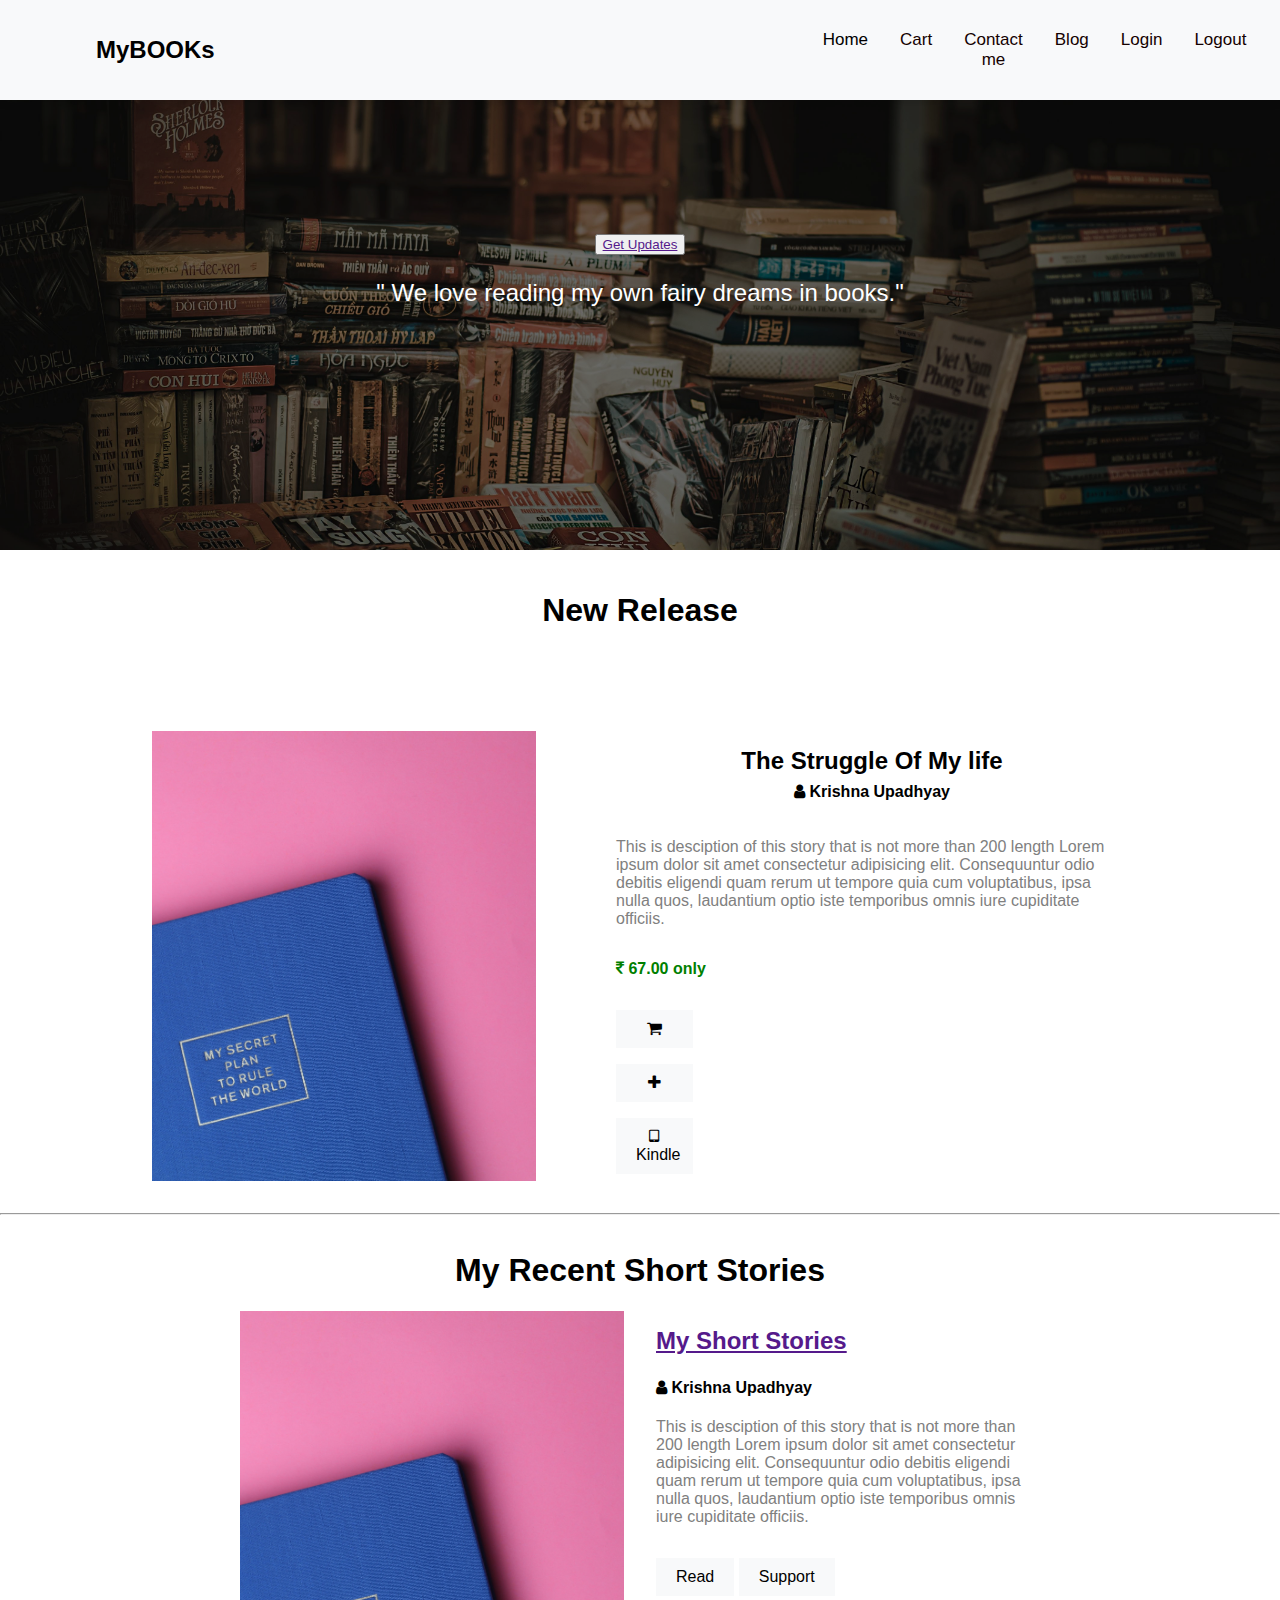
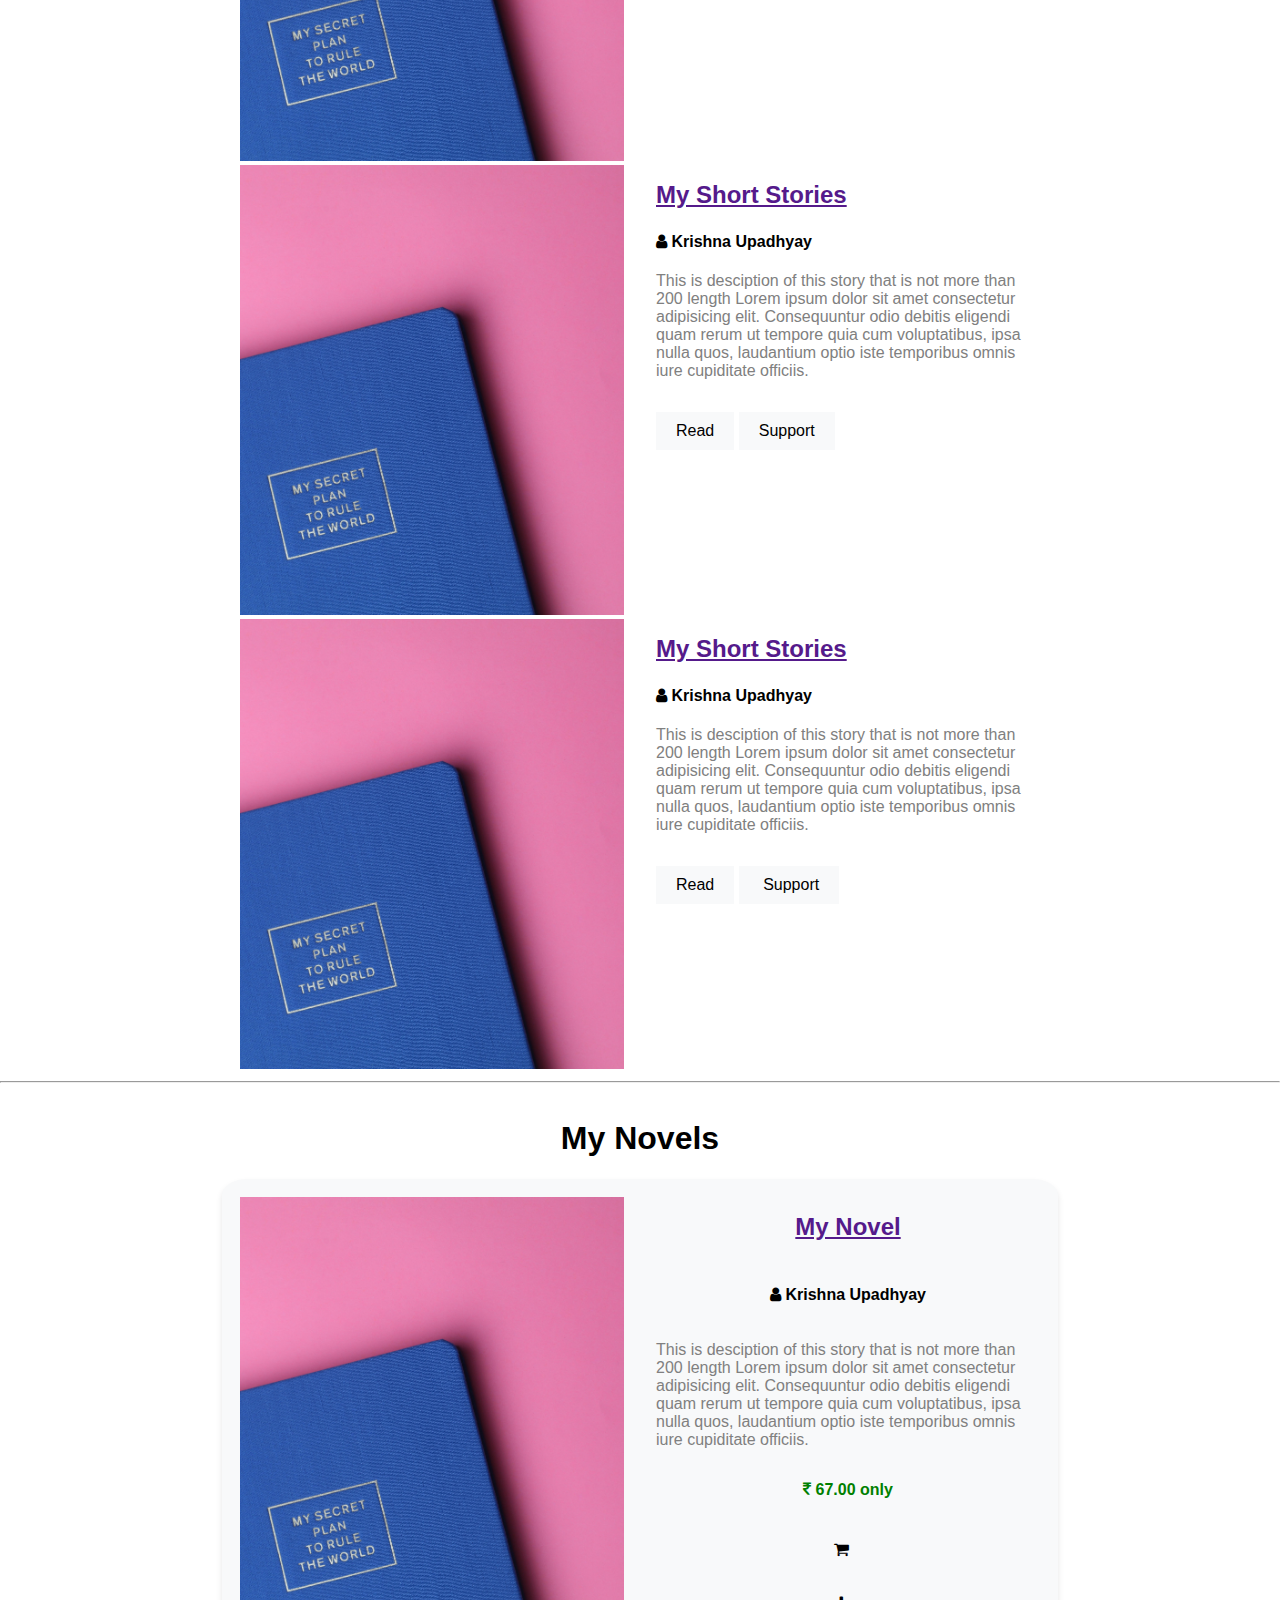
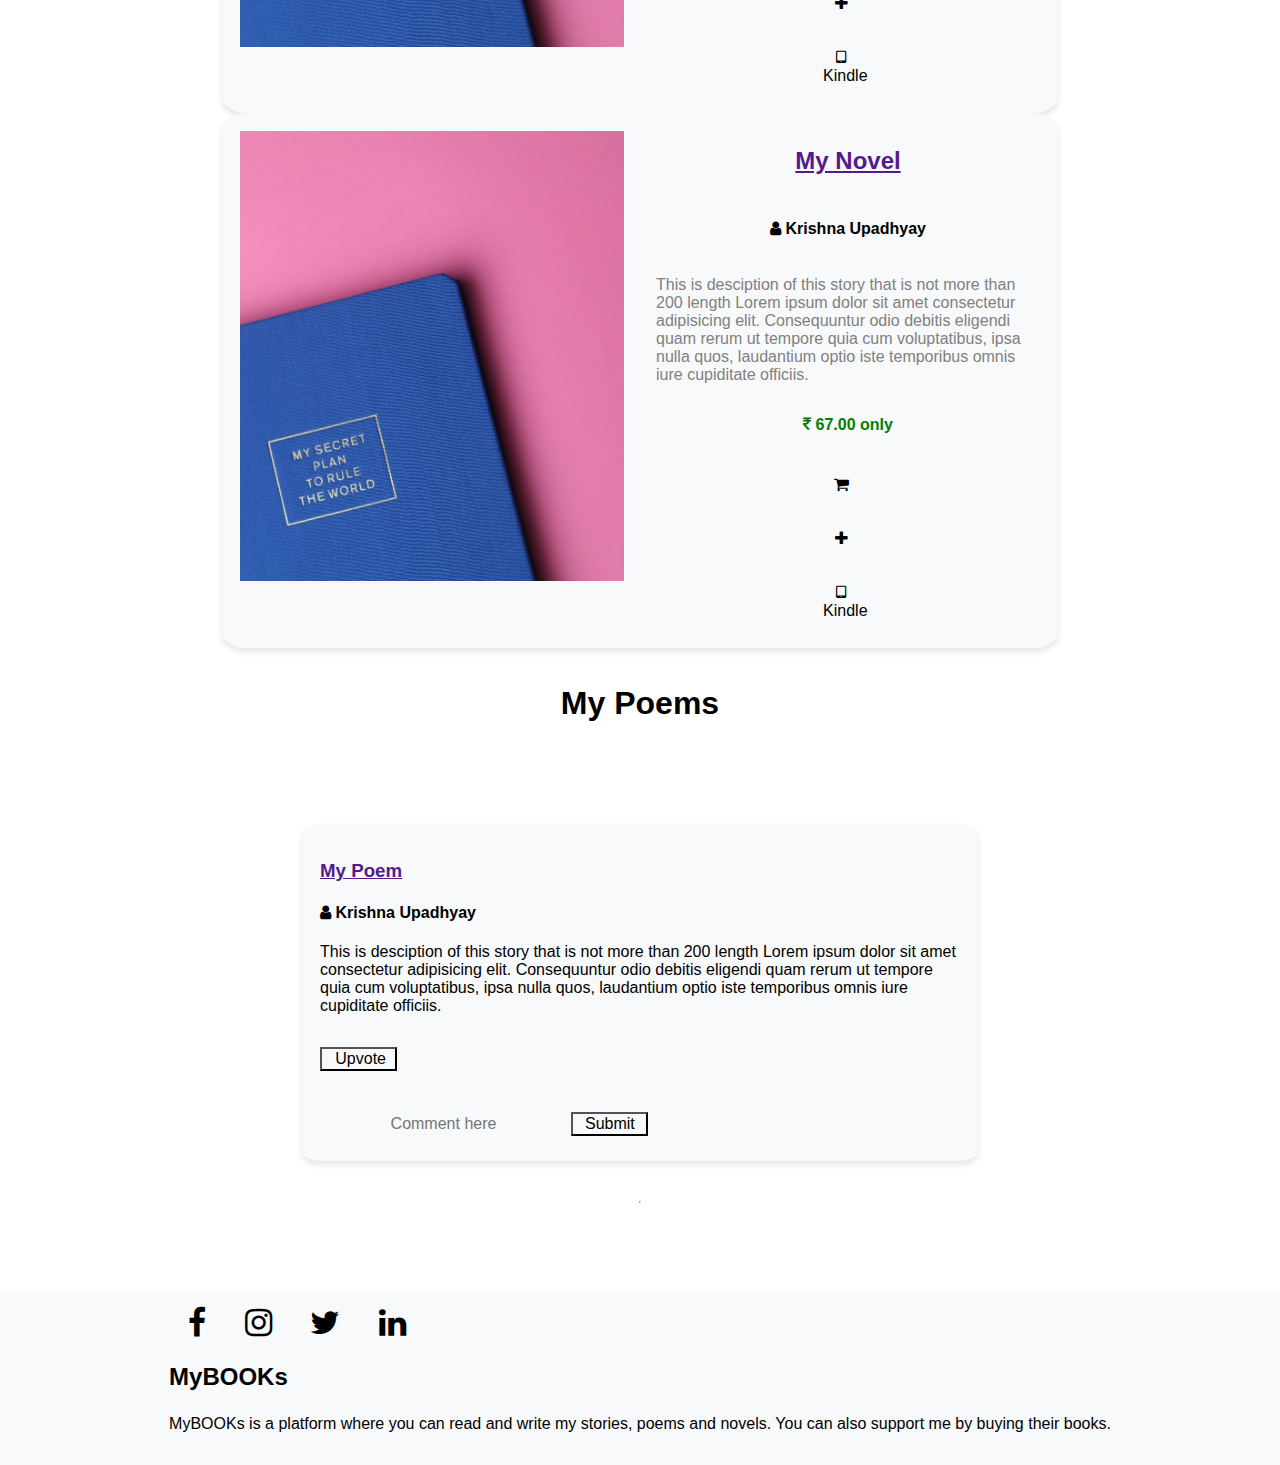
<file: frontend/index.html>
<!DOCTYPE html>
<html>

<head>
    <meta name="viewport" content="width=device-width, initial-scale=1">
    <link rel="stylesheet" href="https://cdnjs.cloudflare.com/ajax/libs/font-awesome/4.7.0/css/font-awesome.min.css">
    <link rel="stylesheet" href="/css/style.css">
</head>

<body>
    <!-- navbar -->
    <div class="topnav" id="myTopnav">
        <h2>MyBOOKs</h2>
        <a href="/frontend/index.html" class="active">Home</a>
        <a href="/frontend/cartpage.html">Cart</a>
        <a href="#contact">Contact me </a>
        <a href="#about">Blog</a>
        <a href="/frontend/login.html">Login</a>
        <a href="#about">Logout</a>

        <a href="javascript:void(0);" class="icon" onclick="myFunction()">
            <i style="color: black;" class="fa fa-bars"></i>
        </a>
    </div>

    <!-- main content -->

    <div class="main-content">
        <div class="cover">
            <div class="cover-image">
                <img src="/images/book1.jpg" alt="Avatar" style="width:100%">
                <div class="container">
                    <button> <a href=""> Get Updates</a></button>
                    <p>" We love reading my own fairy dreams in books."</p>
                </div>
            </div>
        </div>
    </div>
    <div class="new-release">
        <h1>New Release</h1>

        <div class="new-release-container">
            <div class="new-release-item">
                <img src="/images/cover1.jpg" alt="">
                <div class="book-desc">
                    <h3>The Struggle Of My life</h3>
                    <h4><i class="fa fa-user"></i><b> Krishna Upadhyay</b></h4>
                    <p> This is desciption of this story that is not more than 200 length
                        Lorem ipsum dolor sit amet
                        consectetur adipisicing elit. Consequuntur odio debitis eligendi
                        quam rerum ut tempore quia cum voluptatibus, ipsa nulla quos,
                        laudantium optio iste temporibus omnis iure cupiditate officiis. </p>


                    <div class="button-options">
                        <p style="color: green; font-weight: bold;"><i class="fa fa-inr"></i> 67.00 only</b></p>

                        <button><i class="fa fa-shopping-cart"></i> </button>
                        <button><i class="fa fa-plus"></i> </button>
                        <button><i class="fa fa-tablet"></i> Kindle</button>
                    </div>
                </div>
            </div>
        </div>

    </div>
    <hr>
    <div class="explore">
        <h1>
            My Recent Short Stories
        </h1>
        <div class="short-story-card">
            <div class="story-image">
                <img src="/images/cover1.jpg" alt="">
            </div>
            <div class="story-desc">
                <h3><a href=""> My Short Stories</a></h3>
                <h4><i class="fa fa-user    "></i> Krishna Upadhyay</h4>
                <p> This is desciption of this story that is not more than 200 length
                    Lorem ipsum dolor sit amet
                    consectetur adipisicing elit. Consequuntur odio debitis eligendi
                    quam rerum ut tempore quia cum voluptatibus, ipsa nulla quos,
                    laudantium optio iste temporibus omnis iure cupiditate officiis. </p>
                <button>Read</button>
                <button>Support</button>
            </div>
        </div>
        <!-- 2 -->
        <div class="short-story-card">
            <div class="story-image">
                <img src="/images/cover1.jpg" alt="">
            </div>
            <div class="story-desc">
                <h3><a href=""> My Short Stories</a></h3>
                <h4><i class="fa fa-user    "></i> Krishna Upadhyay</h4>
                <p> This is desciption of this story that is not more than 200 length
                    Lorem ipsum dolor sit amet
                    consectetur adipisicing elit. Consequuntur odio debitis eligendi
                    quam rerum ut tempore quia cum voluptatibus, ipsa nulla quos,
                    laudantium optio iste temporibus omnis iure cupiditate officiis. </p>
                <button>Read</button>
                <button>Support</button>
            </div>
        </div>
        <!-- 3 -->
        <div class="short-story-card">
            <div class="story-image">
                <img src="/images/cover1.jpg" alt="">
            </div>
            <div class="story-desc">
                <h3><a href=""> My Short Stories</a></h3>
                <h4><i class="fa fa-user    "></i> Krishna Upadhyay</h4>
                <p> This is desciption of this story that is not more than 200 length
                    Lorem ipsum dolor sit amet
                    consectetur adipisicing elit. Consequuntur odio debitis eligendi
                    quam rerum ut tempore quia cum voluptatibus, ipsa nulla quos,
                    laudantium optio iste temporibus omnis iure cupiditate officiis. </p>
                <button>Read</button>
                <button><i class="fa fa-hand-holding-dollar"></i> Support</button>
            </div>
        </div>
    </div>
    <hr>
    <div class="novels">
        <h1>My Novels</h1>
        <div class="novel-card">
            <div class="novel-image">
                <img src="/images/cover1.jpg" alt="">
            </div>
            <div class="novel-desc">
                <h3><a href=""> My Novel</a></h3>
                <h4><i class="fa fa-user    "></i> Krishna Upadhyay</h4>
                <p> This is desciption of this story that is not more than 200 length
                    Lorem ipsum dolor sit amet
                    consectetur adipisicing elit. Consequuntur odio debitis eligendi
                    quam rerum ut tempore quia cum voluptatibus, ipsa nulla quos,
                    laudantium optio iste temporibus omnis iure cupiditate officiis. </p>
                <div class="button-options">
                    <p style="color: green; font-weight: bold;"><i class="fa fa-inr"></i> 67.00 only</b></p>

                    <button><i class="fa fa-shopping-cart"></i> </button>
                    <button><i class="fa fa-plus"></i> </button>
                    <button><i class="fa fa-tablet"></i> Kindle</button>
                </div>
            </div>
        </div>
        <!-- 2 -->
        <div class="novel-card">
            <div class="novel-image">
                <img src="/images/cover1.jpg" alt="">
            </div>
            <div class="novel-desc">
                <h3><a href=""> My Novel</a></h3>
                <h4><i class="fa fa-user    "></i> Krishna Upadhyay</h4>
                <p> This is desciption of this story that is not more than 200 length
                    Lorem ipsum dolor sit amet
                    consectetur adipisicing elit. Consequuntur odio debitis eligendi
                    quam rerum ut tempore quia cum voluptatibus, ipsa nulla quos,
                    laudantium optio iste temporibus omnis iure cupiditate officiis. </p>
                <div class="button-options">
                    <p style="color: green; font-weight: bold;"><i class="fa fa-inr"></i> 67.00 only</b></p>

                    <button><i class="fa fa-shopping-cart"></i> </button>
                    <button><i class="fa fa-plus"></i> </button>
                    <button><i class="fa fa-tablet"></i> Kindle</button>
                </div>
            </div>
        </div>
        <!-- 3 -->
    </div>

<div class="poems">
    <h1>My Poems</h1>
    <div class="poem-card">
    <div class="poem-text">
        <h3><a href=""> My Poem</a></h3>
        <h4><i class="fa fa-user    "></i> Krishna Upadhyay</h4>
        <p> This is desciption of this story that is not more than 200 length
            Lorem ipsum dolor sit amet
            consectetur adipisicing elit. Consequuntur odio debitis eligendi
            quam rerum ut tempore quia cum voluptatibus, ipsa nulla quos,
            laudantium optio iste temporibus omnis iure cupiditate officiis. </p>
        <div class="button-options">
           
            <button><i class="fa fa-like"></i> Upvote</button>
            <br>
            <div class="comment">
            <input type="text" name="Comment" id="" placeholder="Comment here">
            <button></i> Submit</button>
        </div>
    </div>
    </div>
</div>
<hr>
<div class="footer">
    <div class="footer-desc">
        <div class="social-handle">
            <a href=""><i class="fa fa-facebook"></i></a>
            <a href=""><i class="fa fa-instagram"></i></a>
            <a href=""><i class="fa fa-twitter"></i></a>
            <a href=""><i class="fa fa-linkedin"></i></a>
        </div>
        <h3>MyBOOKs</h3>

        <p>MyBOOKs is a platform where you can read and write my stories, poems and novels. You can also support me by buying their books.</p>
    </div>
</div>




    <script src="/js/main.js"></script>
</body>

</html>
</file>
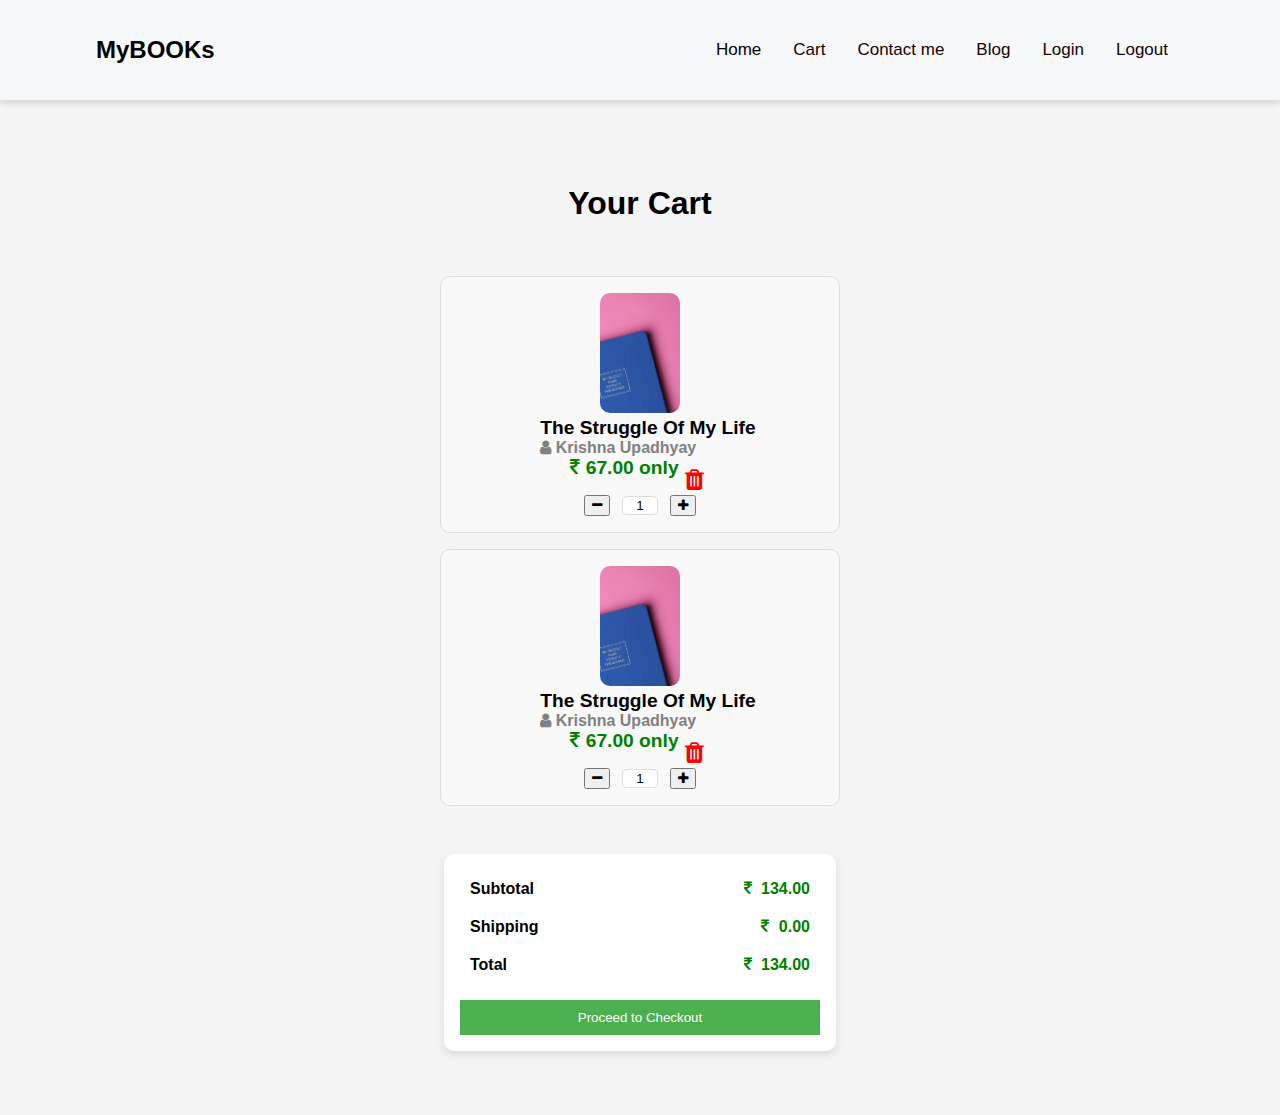
<file: frontend/cartpage.html>
<!DOCTYPE html>
<html lang="en">

<head>
    <meta charset="UTF-8">
    <meta name="viewport" content="width=device-width, initial-scale=1.0">
    <link rel="stylesheet" href="/css/cart.css">
    <link rel="stylesheet" href="https://cdnjs.cloudflare.com/ajax/libs/font-awesome/4.7.0/css/font-awesome.min.css">
    <title>Cart</title>
</head>

<body>
    <div class="topnav" id="myTopnav">
        <h2>MyBOOKs</h2>
        <a href="/frontend/index.html" class="active">Home</a>
        <a href="/frontend/cartpage.html">Cart</a>
        <a href="#contact">Contact me </a>
        <a href="#about">Blog</a>
        <a href="/frontend/login.html">Login</a>
        <a href="#about">Logout</a>

        <a href="javascript:void(0);" class="icon" onclick="myFunction()">
            <i style="color: black;" class="fa fa-bars"></i>
        </a>
    </div>

    <div class="cart-container">
        <div class="cart-heading">
            <h1>Your Cart</h1>
        </div>
        <div class="cart-product-card">
            <div class="cart-product-image">
                <img src="/images/cover1.jpg" alt="Book Cover">
            </div>
            <div class="cart-product-desc">
                <h3>The Struggle Of My Life</h3>
                <h4><i class="fa fa-user"></i> <b>Krishna Upadhyay</b></h4>
            </div>

            <div class="cart-product-price">
                <p><i class="fa fa-inr"></i> 67.00 only</p>
                <button><i class="fa fa-trash"></i></button>
            </div>
            <div class="quantity">
                <button><i class="fa fa-minus"></i></button>
                <input type="text" value="1">
                <button><i class="fa fa-plus"></i></button>
            </div>
        </div>
        <div class="cart-product-card">
            <div class="cart-product-image">
                <img src="/images/cover1.jpg" alt="Book Cover">
            </div>
            <div class="cart-product-desc">
                <h3>The Struggle Of My Life</h3>
                <h4><i class="fa fa-user"></i> <b>Krishna Upadhyay</b></h4>
            </div>

            <div class="cart-product-price">
                <p><i class="fa fa-inr"></i> 67.00 only</p>
                <button><i class="fa fa-trash"></i></button>
            </div>
            <div class="quantity">
                <button><i class="fa fa-minus"></i></button>
                <input type="text" value="1">
                <button><i class="fa fa-plus"></i></button>
            </div>
        </div>
        <div class="amount-table">
            <table>
                <tr>
                    <td>Subtotal</td>
                    <td><i class="fa fa-inr"></i> 134.00</td>
                </tr>
                <tr>
                    <td>Shipping</td>
                    <td><i class="fa fa-inr"></i> 0.00</td>
                </tr>
                <tr>
                    <td>Total</td>
                    <td><i class="fa fa-inr"></i> 134.00</td>
                </tr>
            </table>

            <button>Proceed to Checkout</button>

        </div>

    </div>
</body>

</html>
</file>
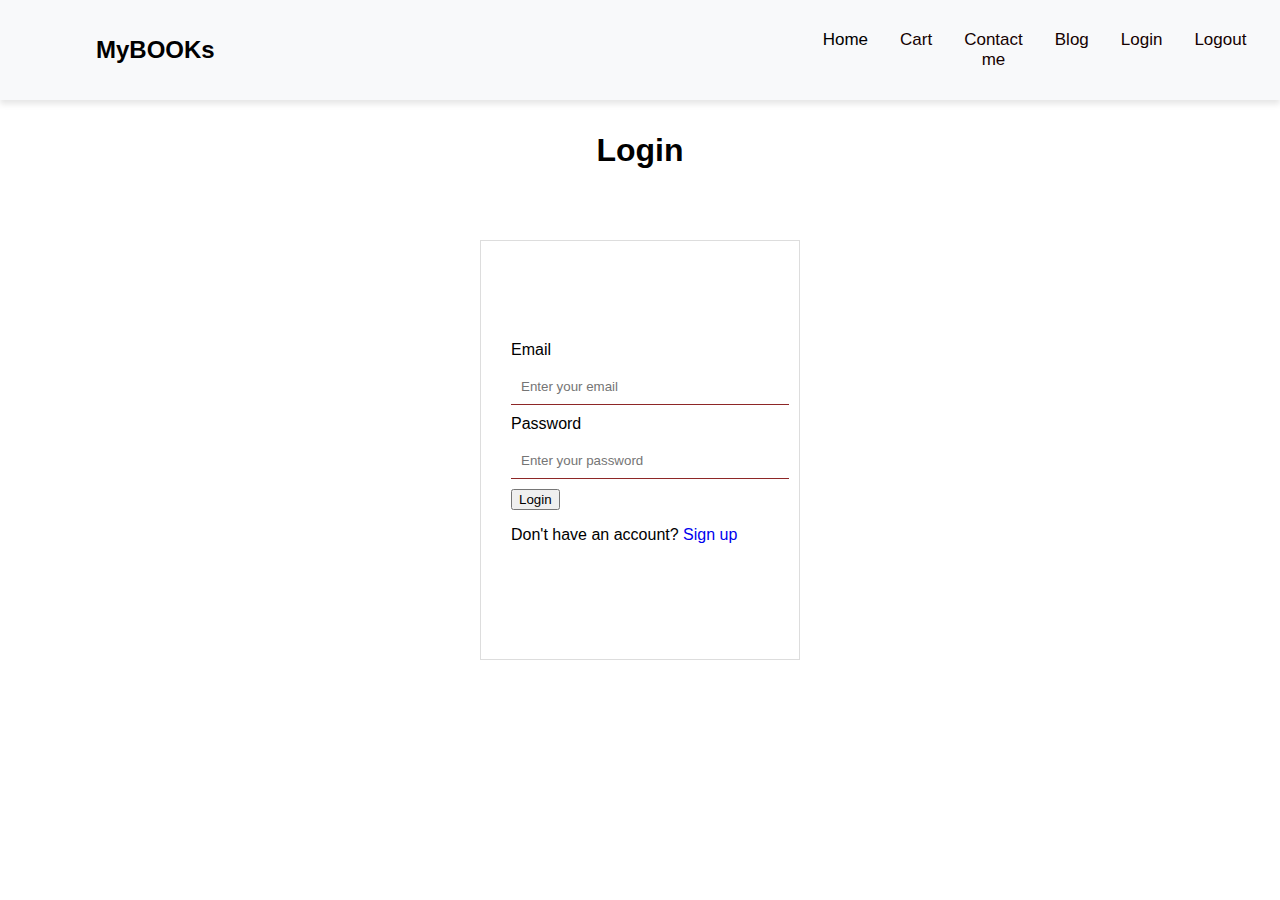
<file: frontend/login.html>
<!DOCTYPE html>
<html lang="en">
<head>
    <meta charset="UTF-8">
    <meta name="viewport" content="width=device-width, initial-scale=1.0">
    <title>Login</title>
    <link rel="stylesheet" href="/css/login.css">
</head>
<body>
    <div class="topnav" id="myTopnav">
        <h2>MyBOOKs</h2>
        <a href="/frontend/index.html" class="active">Home</a>
        <a href="/frontend/cartpage.html">Cart</a>
        <a href="#contact">Contact me </a>
        <a href="#about">Blog</a>
        <a href="#about">Login</a>
        <a href="#about">Logout</a>

        <a href="javascript:void(0);" class="icon" onclick="myFunction()">
            <i style="color: black;" class="fa fa-bars"></i>
        </a>
    </div>
<div class="login-container">
<h1>

    Login
</h1>
<div class="login-box">
    <form action = "/login">
        <label
        for="email">Email</label>
        <input type="email" id="email" name="email" placeholder="Enter your email">
        <label
        for="password">Password</label>
        <input type="password" id="password" name="password
        " placeholder="Enter your password">
        <button type="submit">Login</button>
        <p>Don't have an account? <a href="/signup">Sign up</a></p>
        
    </form>


                        
</div>



</div>









</body>
</html>
</file>
<file: css/style.css>
body{
    margin: 0;
    font-family: Arial, Helvetica, sans-serif;
  }
  
  .topnav {
    display: flex;
    flex-direction: row;
z-index: 100;
    overflow: hidden;
    background-color: #f8f9fa;
    box-shadow: 0 4px 6px rgba(0, 0, 0, 0.1);
    padding: 1rem 6rem;
    
  }
  .topnav h2{
    margin-right: 37rem;
  }
  
  .topnav a {
    float: left;
    display: block;
    color: #150101;
    text-align: center;
    padding: 14px 16px;
    text-decoration: none;
    font-size: 17px;
  }
  
  .topnav a:hover {

    color: black;
  }
  
  .topnav a.active {
   
    color: black;
  }
  
  .topnav .icon {
    display: none;
  }

.cover img{
    width: 100%;
    height: 50vh;
    object-fit: cover;
    position: relative;
    z-index: -1;
    filter: brightness(50%);

  }
.container{
    display: flex;
    flex-direction: column;
    align-items: center;
    justify-content: center;
    margin-top: -20rem;
  }
  .container p{
    font-size: 1.5rem;
    color: white;
    text-align: center;
  }

  .new-release {
    display: flex;
    flex-direction: column;
    align-items: center;
    justify-content: center;
    margin-top: 15rem;
  
  }
.new-release-item img{
    width: 40vw;
   
}
.book-desc,.novel-desc{

display: flex;
flex-direction: column;
align-items: center;
margin-left: 5rem;
}
.book-desc p{
    width: 40vw;
}
.book-desc h4{
    margin-top: -1rem;
}
.new-release-item{
    display: flex;
    flex-direction:row ;
}
.new-release-container{
    display: flex;
    flex-direction: row;
    justify-content: space-around;
    margin-top: 5rem;
  }
  .new-release-item{
    margin: 0 1rem;
  }
  .new-release-item img{
    width: 30vw;
    height: 50vh;
    object-fit: cover;
  }
  .new-release-item h3{
    font-size: 1.5rem;
    margin-top: 1rem;
  }
  .new-release-item p{
    font-size: 1rem;
    color: grey;
  }
       .story-desc button,.new-release-item button{
    background-color: #f8f9fa;
    color: black;
    border: none;
    padding: 10px 20px;
    text-align: center;
    text-decoration: none;
    display: inline-block; 
    font-size: 16px;
    margin-top: 1rem;
    cursor: pointer;
  }
  .story-desc button:hover,.new-release-item button:hover{
    background-color: black;
    color: white;
  }
  
.new-release {
  margin-bottom: 2rem;
}

.explore,.novels{
    display: flex;
    flex-direction: column;
    align-items: center;
    justify-content: center;
    margin-top: 1rem;
  }

  .novel-card{
    background-color: #f8f9fa;
    border: 2px solid #f8f9fa;
    box-shadow: 0 4px 6px rgba(0, 0, 0, 0.1);
    margin-top: 5rem;
    padding: 1rem;
    margin-bottom: 2rem;
    border-radius: 3%;
  }
.story-image img,.novel-image img{
    width: 20vw;
    height: 40vh;
    object-fit: cover;
  }
  .short-story-card{
    display: flex;
    flex-direction: row;
    justify-content: space-around;
    margin-top: 5rem;
    margin-bottom: 2rem;
  }
.story-desc {
  width: 30vw;
  margin-left: 2rem;
}
.novel-card{
    display: flex;
    flex-direction: row;
    justify-content: space-around;
    margin-top: 5rem;
    margin-bottom: 2rem;
  }
  .novel-desc {
    width: 30vw;
    margin-left: 2rem;
  }
  .short-story-card,.novel-card{
    margin: 0 1rem;
  }
  .short-story-card img,.novel-card img{
    width: 30vw;
    height: 50vh;
    object-fit: cover;
  }
  .short-story-card h3,.novel-card h3{
    font-size: 1.5rem;
    margin-top: 1rem;
  }
  .short-story-card p,.novel-card p{
    font-size: 1rem;
    color: grey;
  }
  .short-story-card button,.novel-card button{
    background-color: #f8f9fa;
    color: black;
    border: none;
    padding: 10px 20px;
    text-align: center;
    text-decoration: none;
    display: inline-block; 
    font-size: 16px;
    margin-top: 1rem;
    cursor: pointer;
  }
  .short-story-card button:hover,.novel-card button:hover{
    background-color: black;
    color: white;
  }
  
.poems{
    display: flex;
    flex-direction: column;
    align-items: center;
    justify-content: center;
    margin-top: 1rem;
  }
  .poem-card{
    background-color: #f8f9fa;
    border: 2px solid #f8f9fa;
    box-shadow: 0 4px 6px rgba(0, 0, 0, 0.1);
    margin-top: 5rem;
    padding: 1rem;
    width: 50vw;
    margin-bottom: 2rem;
    border-radius: 3%;
  }
  .button-options{
    display: flex;
    flex-direction: column;
   
  }
  .button-options input{
    background-color: #f8f9fa;
    color: black;
    border: none;
    padding: 10px 20px;
    text-align: center;
    text-decoration: none;
    display: inline-block; 
    font-size: 16px;
    margin-top: 1rem;
    cursor: pointer;
  }
  .button-options button{
    background-color: #f8f9fa;
    color: black;

  width: 6vw;
    text-align: center;
    text-decoration: none;
    display: inline-block; 
    font-size: 16px;
    margin-top: 1rem;
    cursor: pointer;
  }

.footer{
    display: flex;
    flex-direction: row;
    justify-content: space-around;
    background-color: #f8f9fa;
    padding: 1rem;
    width: 100vw;
    margin-top: 5rem;
  }
  .footer h3{
    font-size: 1.5rem;
  }
  .footer a{
    color: black;
  }
  .footer a:hover{
    color: grey;
}
.social-handle{
    display: flex;
    flex-direction: row;
    justify-content: space-around;
    width: 20vw;
  }
  .social-handle i{
    font-size: 2rem;
  }


  @media screen and (max-width: 600px) {
    .topnav a:not(:first-child) {display: none;}
    .topnav a.icon {
      float: right;
      display: block;
    }
  }
  
  @media screen and (max-width: 600px) {
    .topnav.responsive {position: relative;}
    .topnav.responsive .icon {
      position: absolute;
      right: 0;
      top: 0;
    }
    .topnav.responsive a {
      float: none;
      display: block;
      text-align: left;
    }
  }
</file>
<file: css/cart.css>
body {
  margin: 0;
  font-family: Arial, Helvetica, sans-serif;
  background-color: #f4f4f4;
}

.topnav {
  display: flex;
  flex-direction: row;
  z-index: 100;
  overflow: hidden;
  background-color: #f8f9fa;
  box-shadow: 0 4px 6px rgba(0, 0, 0, 0.1);
  padding: 1rem 6rem;
  align-items: center;
}
.topnav h2 {
  margin-right: auto;
}
.topnav a {
  color: #150101;
  text-align: center;
  padding: 14px 16px;
  text-decoration: none;
  font-size: 17px;
}
.topnav a:hover, .topnav a.active {
  color: black;
}
.topnav .icon {
  display: none;
}

.cart-heading {
  text-align: center;
  margin-top: 2rem;
  margin-bottom: 2rem;
}
.cart-container {
 display: flex;
  flex-direction: column;
  padding: 2rem;
  border-radius: 10px;
  width: 90%;
  max-width: 400px;
  margin: 0 auto;
}
.cart-product-card {
  display: flex;
  background-color: #fff;
  flex-direction: column;
  align-items: center;
  justify-content: space-between;
  margin-bottom: 1rem;
  padding: 1rem;
  border: 1px solid #ddd;
  border-radius: 10px;
  background-color: #f9f9f9;
}
.cart-product-image img {
  width: 80px;
  height: 120px;
  object-fit: cover;
  border-radius: 10px;
}
.cart-product-desc {
  flex: 1;
  margin-left: 1rem;
}
.cart-product-desc h3 {
  margin: 0;
  font-size: 1.2rem;
}
.cart-product-desc h4 {
  margin: 0;
  font-weight: normal;
  color: gray;
  font-size: 1rem;
}
.cart-product-price {
  text-align: right;
  display: flex;
  flex-direction:row;
}
.cart-product-price p {
  color: green;
  font-weight: bold;
  margin: 0;
  font-size: 1.2rem;
}
.cart-product-price button {
  background: none;
  border: none;
  cursor: pointer;
  color: red;
  font-size: 1.5rem;
  margin-top: 0.5rem;
}
.quantity input{
  width: 30px;
  text-align: center;
  border: 1px solid #ddd;
  border-radius: 5px;
  margin: 0 0.5rem;

}
.amount-table {
  margin-top: 2rem;
  background-color: #fff;
  border-radius: 10px;
  box-shadow: 0 4px 8px rgba(0, 0, 0, 0.1);
  width: 90%;
  max-width: 400px;
  margin: 2rem auto;
  padding: 1rem;
}

.amount-table table {
  width: 100%;
  border-collapse: collapse;
}

.amount-table td {
  padding: 10px;
  text-align: left;
  font-size: 1rem;
}

.amount-table td:last-child {
  text-align: right; /* Align the amount to the right */
  font-weight: bold;
  color: green; /* You can customize this color if needed */
}

.amount-table td:first-child {
  font-weight: bold; /* Make subtotal, shipping, total bold */
}

.amount-table i {
  margin-right: 5px; /* Space between currency icon and amount */
}
.amount-table button {
  background-color: #4CAF50; /* Green background */
  color: white; /* White text color */
  padding: 10px 20px; /* Some padding */
  border: none; /* Remove borders */
  cursor: pointer; /* Add a pointer cursor on mouse-over */
  width: 100%; /* Full width */
  margin-top: 1rem; /* Add some top margin */
}

@media screen and (max-width: 600px) {
  .topnav {
      flex-direction: column;
      padding: 1rem;
  }
  .topnav h2 {
      margin-right: 0;
      margin-bottom: 1rem;
  }
  .topnav a:not(:first-child) {
      display: none;
  }
  .topnav a.icon {
      float: right;
      display: block;
  }
  .topnav.responsive {
      position: relative;
  }
  .topnav.responsive .icon {
      position: absolute;
      right: 0;
      top: 0;
  }
  .topnav.responsive a {
      float: none;
      display: block;
      text-align: left;
  }
}
</file>
<file: css/login.css>
body{
    margin: 0;
    font-family: Arial, Helvetica, sans-serif;
  }
  
  .topnav {
    display: flex;
    flex-direction: row;
z-index: 100;
    overflow: hidden;
    background-color: #f8f9fa;
    box-shadow: 0 4px 6px rgba(0, 0, 0, 0.1);
    padding: 1rem 6rem;
    
  }
  .topnav h2{
    margin-right: 37rem;
  }
  
  .topnav a {
    float: left;
    display: block;
    color: #150101;
    text-align: center;
    padding: 14px 16px;
    text-decoration: none;
    font-size: 17px;
  }
  
  .topnav a:hover {

    color: black;
  }
  
  .topnav a.active {
   
    color: black;
  }
  
  .topnav .icon {
    display: none;
  }

.login-box{
    width: 320px;
    height: 420px;
    top: 50%;
    left: 50%;
    position: absolute;
    transform: translate(-50%,-50%);
   border: 1px solid #ddd;
    box-sizing: border-box;
    padding: 100px 30px;
  }
  
  .login-box input{
    margin: 10px 0;
    padding: 10px;
    width: 100%;
    background: transparent;
    border: none;
    outline: none;
    border-bottom: 1px solid #8e2727;
  }
  
  .login-box input[type="submit"]{
    border: none;
    outline: none;
    height: 40px;
    background: #fb2525;
    font-size: 18px;
    border-radius: 20px;
  }
  
  .login-box input[type="submit"]:hover{
    cursor: pointer;
    background: #ffc107;
    color: #000;
  }
  
  .login-box a{

    text-decoration: none;
  }
  
  .login-box a:hover{
    color: #ffc107;
  }
  .login-container h1{
    margin-top: 2rem;
    margin-bottom: 2rem;
    padding: 0 0 20px;
    text-align: center;
    font-size: 32px;
  }
  








@media screen and (max-width: 600px) {
    .topnav {
        flex-direction: column;
        padding: 1rem;
    }
    .topnav h2 {
        margin-right: 0;
        margin-bottom: 1rem;
    }
    .topnav a:not(:first-child) {
        display: none;
    }
    .topnav a.icon {
        float: right;
        display: block;
    }
    .topnav.responsive {
        position: relative;
    }
    .topnav.responsive .icon {
        position: absolute;
        right: 0;
        top: 0;
    }
    .topnav.responsive a {
        float: none;
        display: block;
        text-align: left;
    }
  }
</file>
